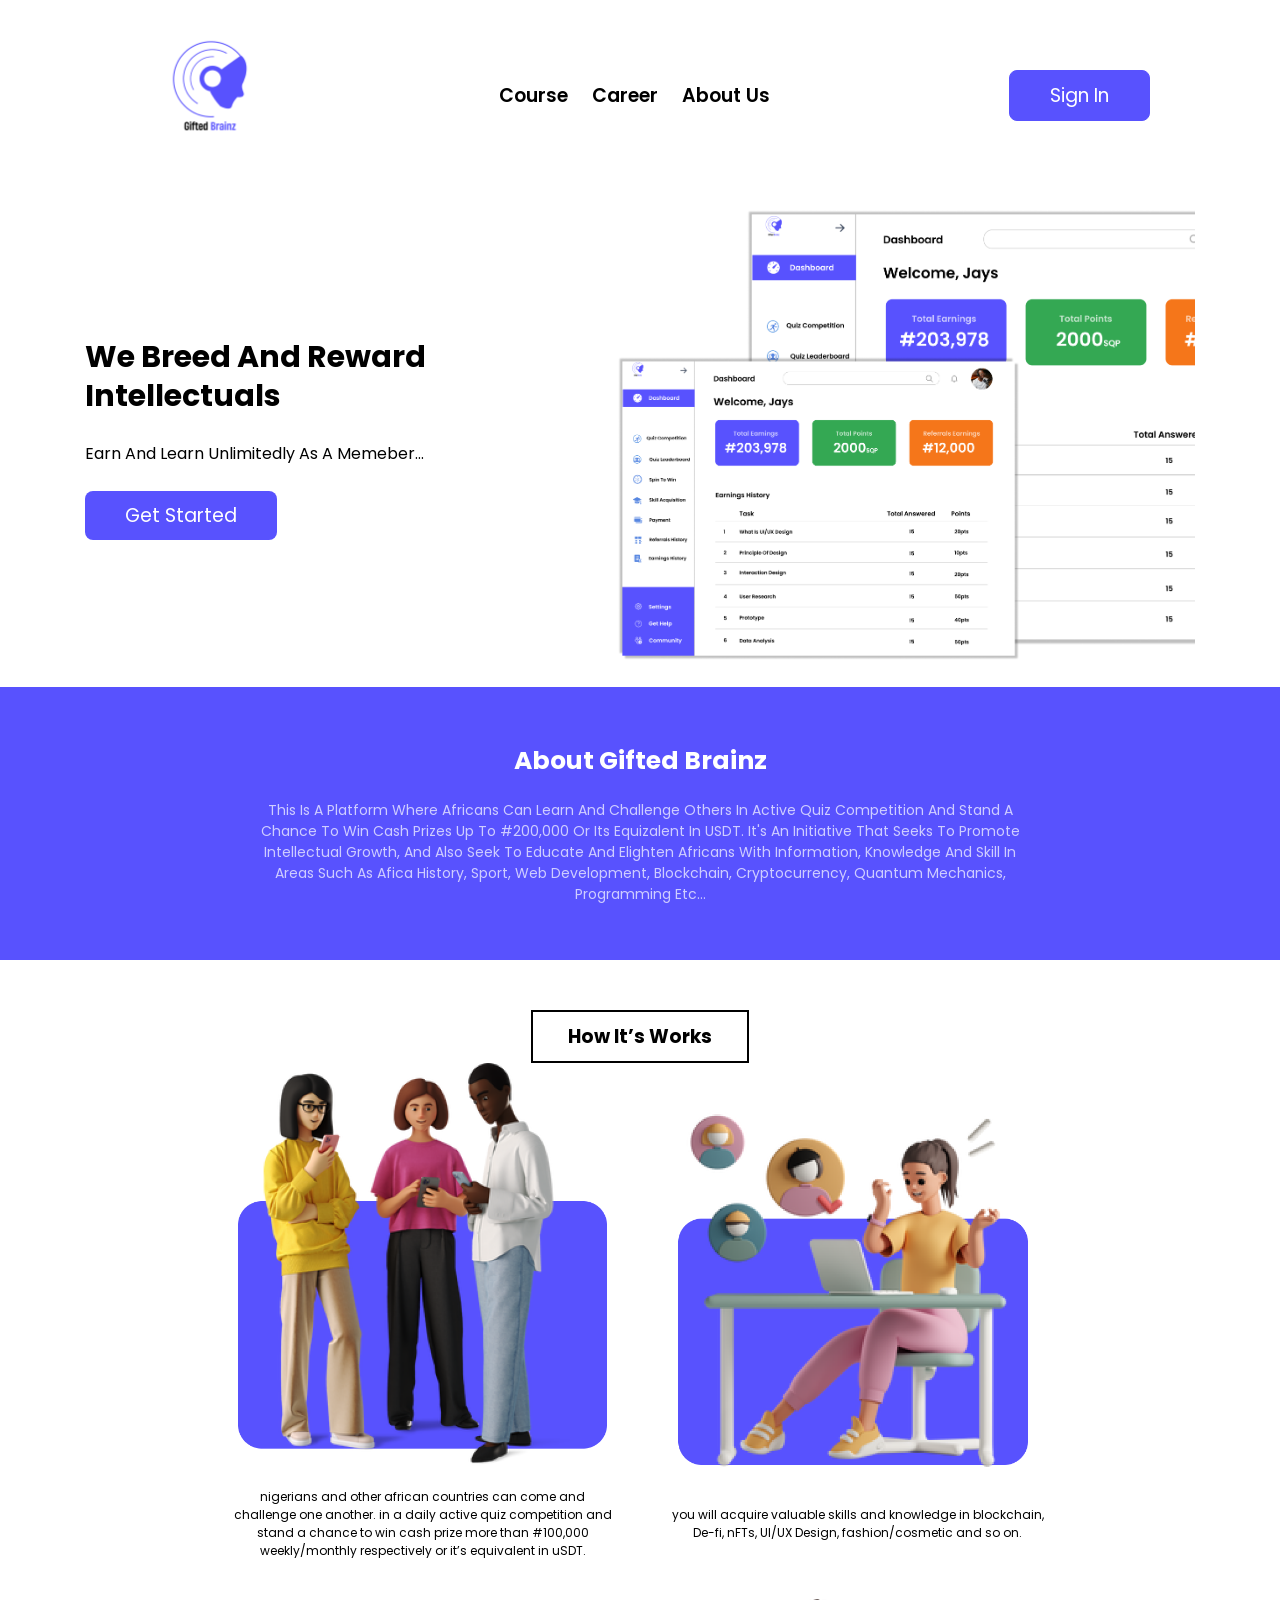
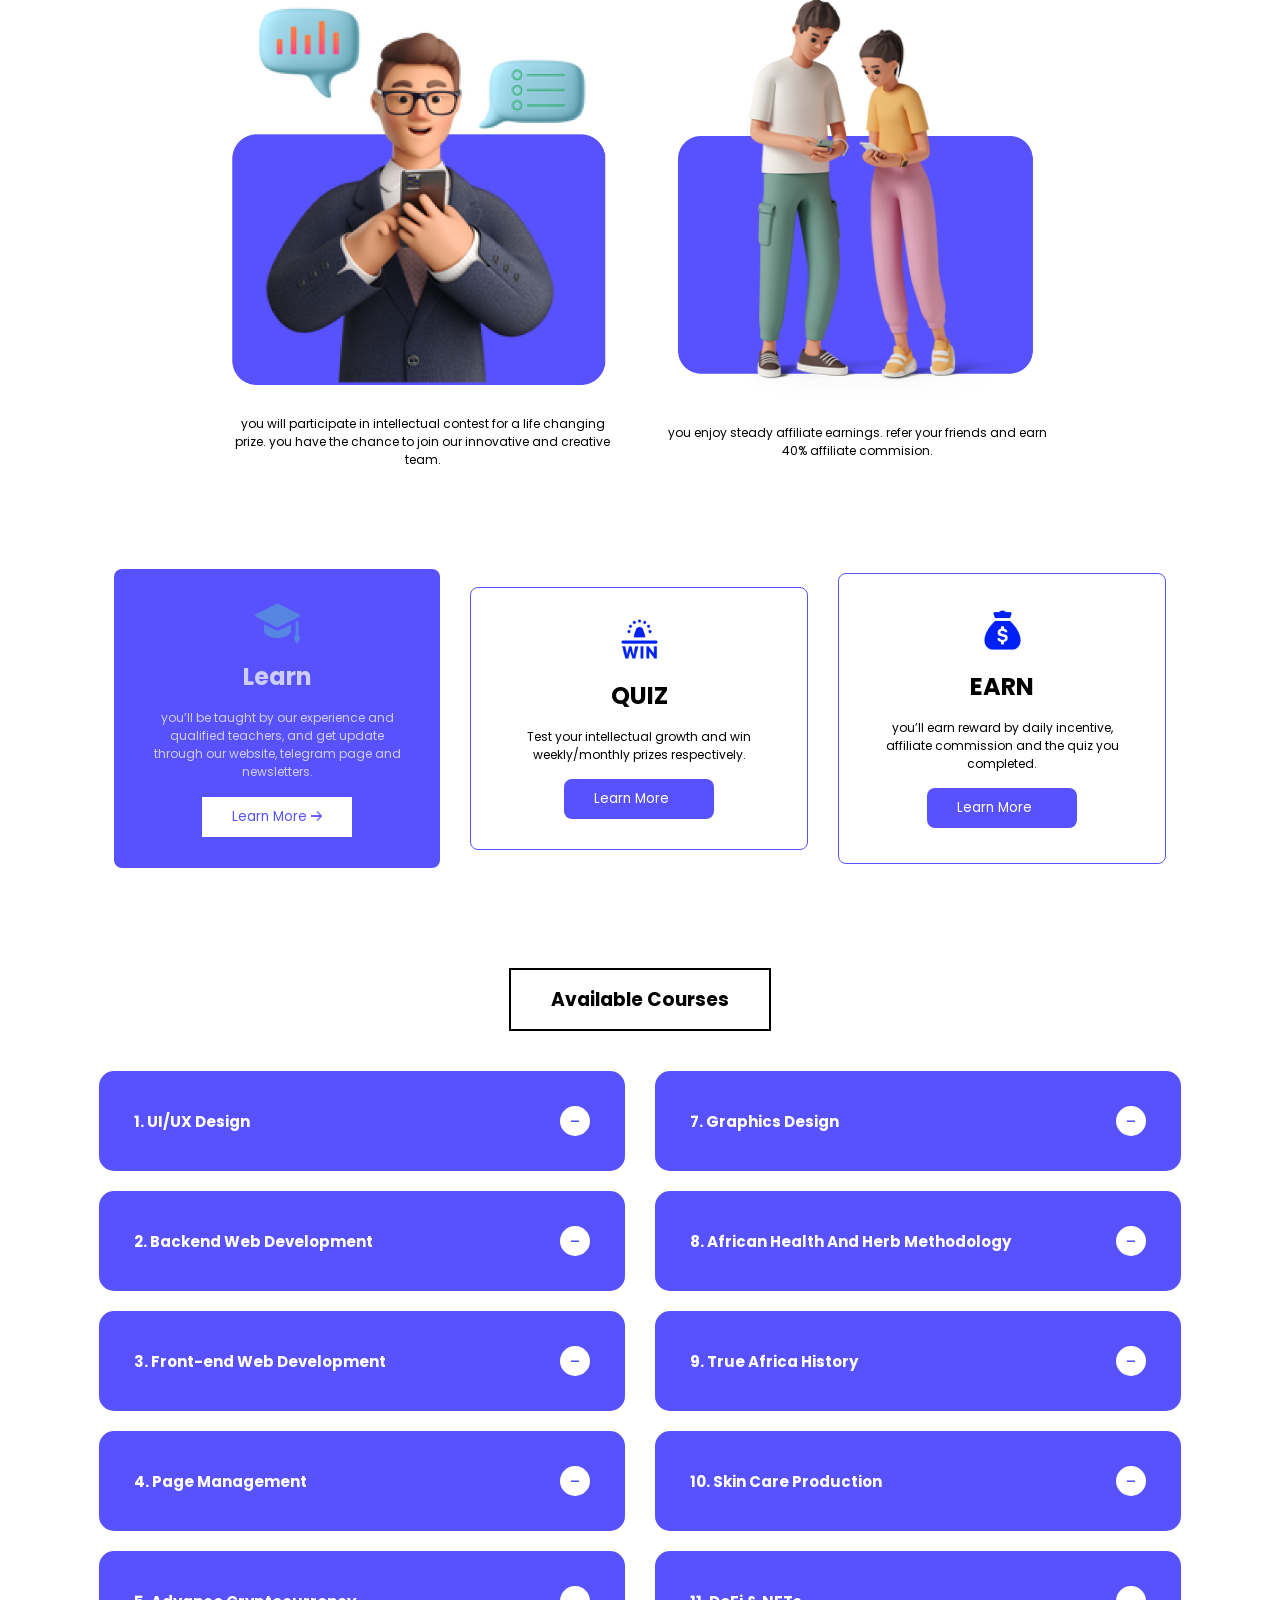
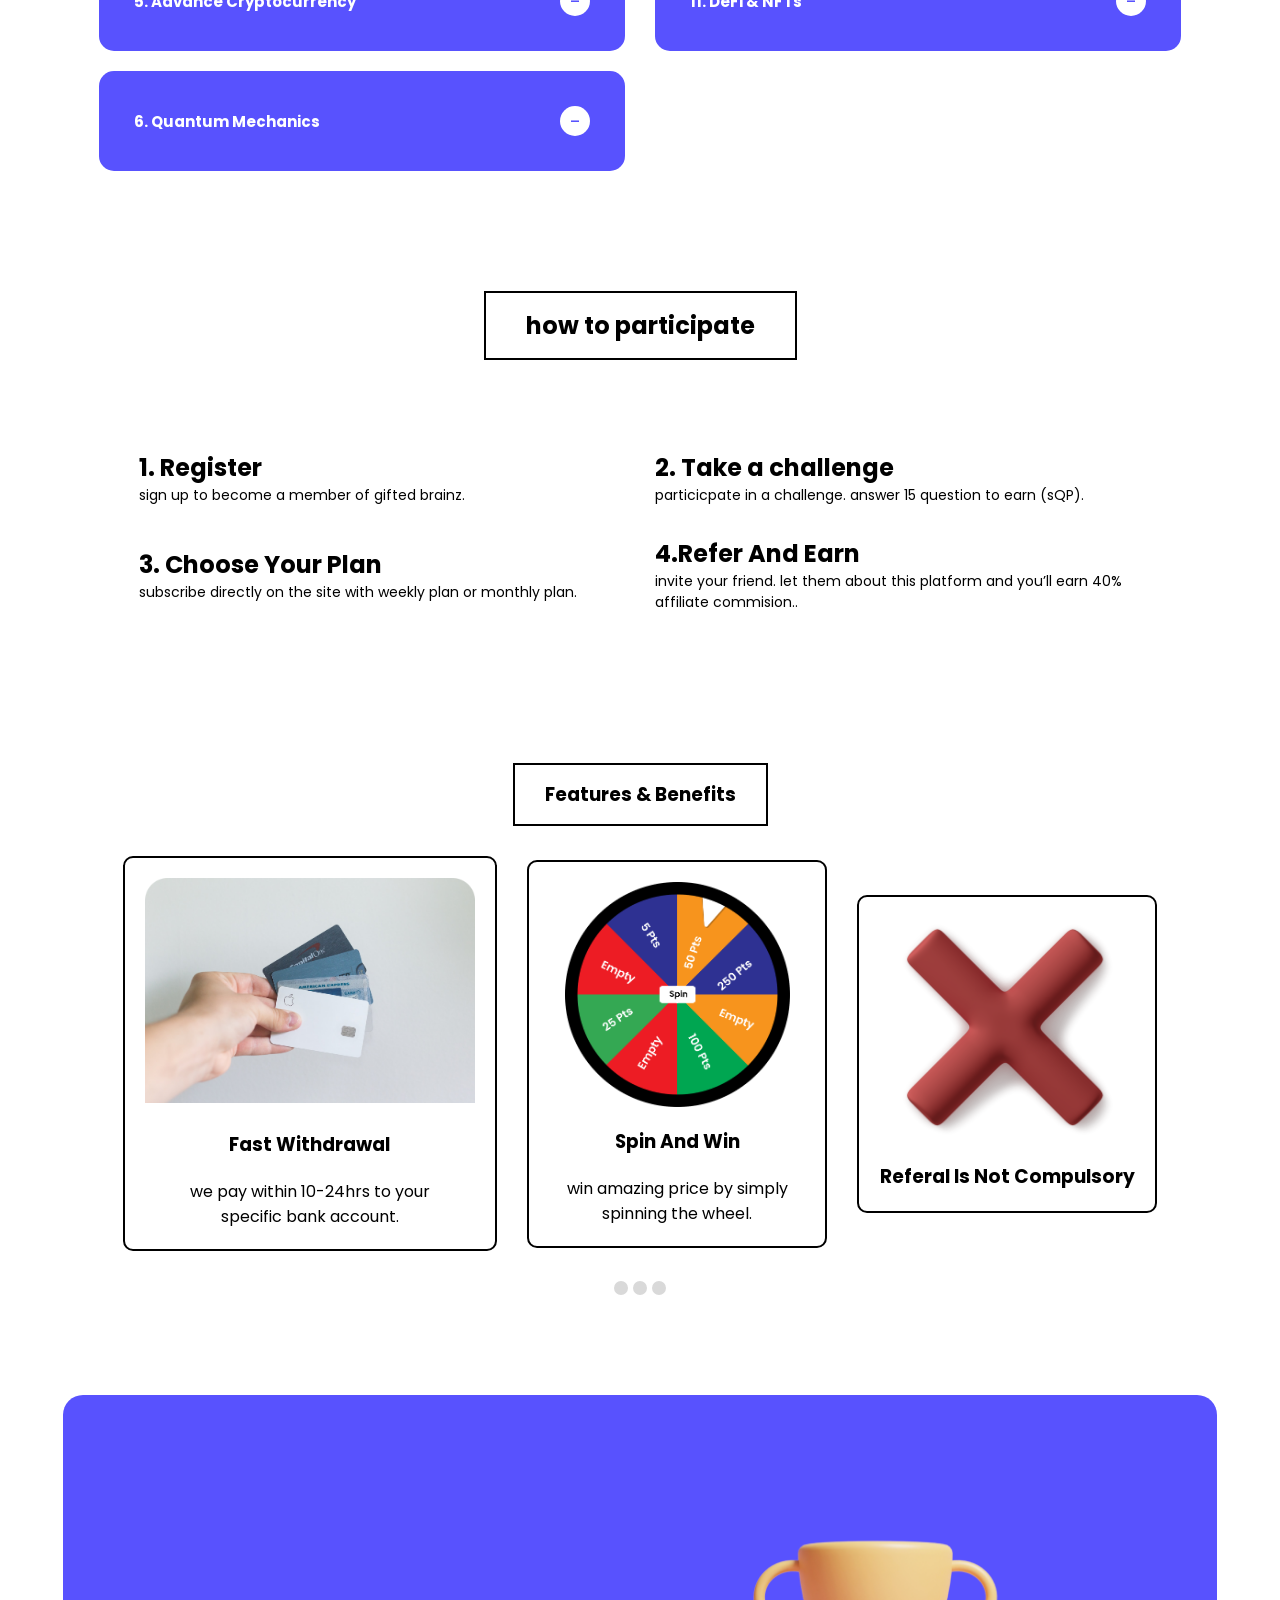
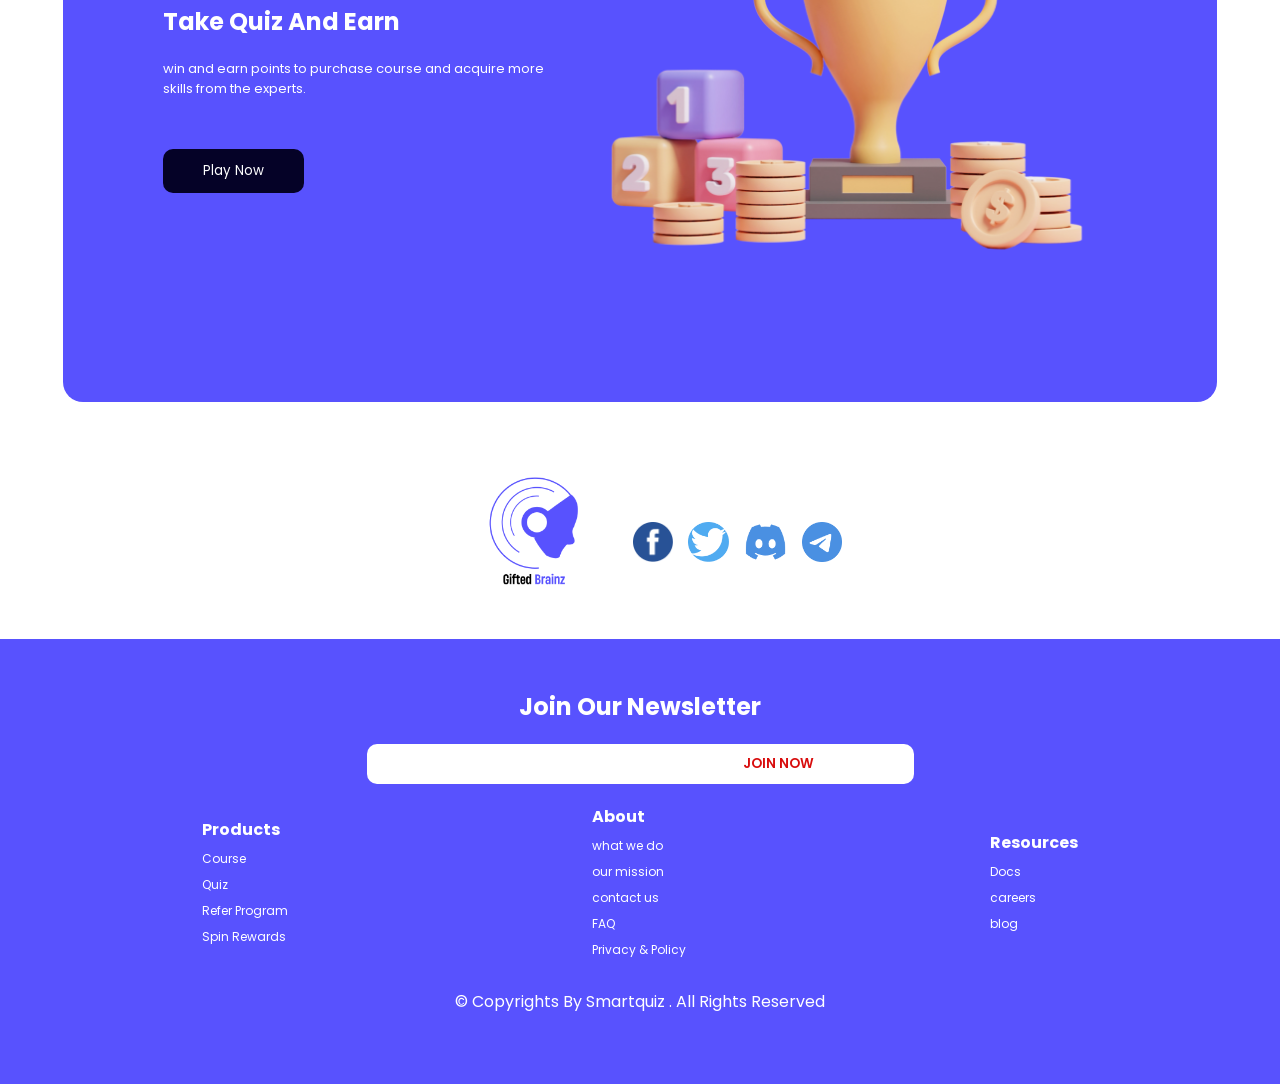
<file: GiftedBraiz/index.html>
<!DOCTYPE html>
<html lang="en">
<head>
    <meta charset="UTF-8">
    <meta name="viewport" content="width=device-width, initial-scale=1.0">
    <title>Landing Page</title>
    <link rel="preconnect" href="https://fonts.googleapis.com">
    <link rel="preconnect" href="https://fonts.gstatic.com" crossorigin>
    <link href="https://fonts.googleapis.com/css2?family=Poppins:wght@300;400;500;600;700&display=swap" rel="stylesheet">
    <link rel="stylesheet" href="https://cdnjs.cloudflare.com/ajax/libs/font-awesome/5.15.3/css/all.min.css" integrity="sha384-mQ93GR66B00ZXjt0YO5KlohRA5SYti1z9z+UMU/70FFII1Rab6IfM5FIIJ5Pb6Y" crossorigin="anonymous">

    <link rel="stylesheet" href="style.css">
</head>
<body>
    <div class="nav">
        <img src="../Images/Gifted-logo.png" alt="gifted Brainz">
        <ul>
            <li><a href="">course</a></li>
            <li><a href="">career</a></li>
            <li><a href="">about us</a></li>  
        </ul>
        <div>
            <button class="sign-in">Sign In</button>
        </div>
        <button onclick="clickMe()" class="burger">
            <div class="line"></div>
            <div class="line"></div>
            <div class="line"></div>
        </button>
    </div>
    <div class="menu">
        <ul>
            <li><a href="">course</a></li>
            <li><a href="">career</a></li>
            <li><a href="">about us</a></li>  
        </ul>
        <div>
            <button>Sign In</button>
        </div>
    </div>
    <!-- === Hero ==== -->
    <section class="hero">
        <div class="hero-flex">
            <div class="breed">
                <h2>we breed and reward intellectuals</h2>
                <p>earn and learn unlimitedly as a memeber...</p>
                <div>
                    <button>Get Started</button>
                </div>
            </div>
            <div class="breed-pic">
                <img src="../Images//Herro-image.png" alt="">
            </div>
        </div>
    </section>
    <!-- ==== About ==== -->
    <section class="about">
        <div class="gifted">
            <h2>about gifted brainz</h2>
            <p>
                this is a platform where Africans can learn and challenge others in active Quiz competition and stand a chance to win cash prizes up to #200,000 or its Equizalent in USDT. It's an initiative that seeks to promote intellectual growth, and also seek to educate and elighten Africans with information, knowledge and skill in areas such as Afica History, Sport, Web Development, Blockchain, Cryptocurrency, Quantum mechanics, programming etc...
            </p>
        </div>
    </section>
    <!-- === About end ===- -->
    <!-- --===== How It Works =====- -->
    <section class="work">
            <div>
                <h3 class="how">how it’s works</h3>
            </div>
            <div class="work-flex">
                <div class="work-1">
                    <img src="../Images/work 1.png" alt="">
                    <p>
                        nigerians and other african countries can come and challenge one another. in a daily active quiz competition and stand a chance to win cash prize more than #100,000 weekly/monthly respectively or it’s equivalent in uSDT.
                    </p>
                </div>
                <div class="work-2">
                    <img src="../Images/work 2.png" alt="">
                    <p>
                        you will acquire valuable skills and knowledge in blockchain, De-fi, nFTs, UI/UX Design, fashion/cosmetic and so on.
                    </p>
                </div>
                <div class="work-3">
                    <img src="../Images/work3.png" alt="">
                    <p>
                        you will participate in intellectual contest for a life changing prize. you have the chance to join our innovative and creative team.
                    </p>
                </div>    
                <div class="work-4">
                     <img src="../Images/work4.png" alt="">
                    <p>
                        you enjoy steady affiliate earnings. refer your friends and earn 40% affiliate commision.
                    </p>
                 </div>
            </div>
    </section>
    <!-- --===== How It Works End =====- -->
    <!-- ==== box start ==== -->
    <section class="learn">
        <div class="learn-box">
        <div class="box">
            <div class="box-1">
                <img src="../Images/Graduation Cap.png" alt="">
                <h2>Learn</h2>
                <p> you’ll be taught by our experience and qualified teachers, and get update through our website, telegram page and newsletters.</p>
                 <button class="more-1">Learn More <img src="../Images/Arrow 4 (1).png" alt=""></button>
            </div>
            <div class="box-2">
                <img src="../Images//Win.png" alt="">
                <h2>QUIZ</h2>
                <p>Test your intellectual growth and win weekly/monthly prizes respectively.</p>
                <button class="more-2">Learn More <img src="../Images/Arrow 4 (1).png" alt=""></button>
            </div>
            <div class="box-3">
                <img src="../Images/Money Bag.png" alt="">
                <h2>EARN</h2>
                <p>you’ll earn reward by daily incentive, affiliate commission and the quiz you completed.</p>
                <button class="more-3">Learn More <img src="../Images//Arrow 4 (1).png" alt=""></button>
            </div>
        </div>
        </div>
    </section>
    <!-- ===== Box end ===== -->
    <!-- === Available start ==== -->
    <section class="Available">
        <div>
            <h3 class="course">Available Courses</h3>
        </div>
        <div class="all-acc">
            <div class="first-acc">
                <div class="acc-flex">
                    <div class="accordion">
                        <h3>1. UI/UX Design</h3>
                        <button class="toggle-btn">-</button>
                        <!-- <img src="../Images/Minus.png" alt=""> -->
                    </div>
                    <div class="panel">
                        you’ll be taught by our experience and qualified teachers, and get update through our website, telegram page and newsletters.
                    </div> 
                </div>
               <div class="acc-flex">
                    <div class="accordion">
                        <h3>2. Backend Web Development</h3>
                        <!-- <img src="../Images/Minus.png" alt=""> -->
                        <button class="toggle-btn">-</button>

                    </div>
                    <div class="panel">
                        you’ll be taught by our experience and qualified teachers, and get update through our website, telegram page and newsletters.
                    </div> 
                </div>
                <div class="acc-flex">
                    <div class="accordion">
                        <h3>3. Front-end Web Development</h3>
                        <!-- <img src="../Images/Minus.png" alt=""> -->
                        <button class="toggle-btn">-</button>
                    </div>
                    <div class="panel">
                        you’ll be taught by our experience and qualified teachers, and get update through our website, telegram page and newsletters.
                    </div> 
                </div>
                <div class="acc-flex">
                    <div class="accordion">
                        <h3>4. Page Management</h3>
                        <!-- <img src="../Images/Minus.png" alt=""> -->
                        <button class="toggle-btn">-</button>

                    </div>
                    <div class="panel">
                        you’ll be taught by our experience and qualified teachers, and get update through our website, telegram page and newsletters.
                    </div> 
                </div>
                <div class="acc-flex">
                    <div class="accordion">
                        <h3>5. Advance Cryptocurrency</h3>
                        <!-- <img  src="../Images/Minus.png" alt=""> -->
                        <button class="toggle-btn">-</button>

                    </div>
                    <div class="panel">
                        you’ll be taught by our experience and qualified teachers, and get update through our website, telegram page and newsletters.
                    </div> 
                </div>
                <div class="acc-flex">
                    <div class="accordion">
                        <h3>6. Quantum Mechanics</h3>
                        <!-- <img src="../Images/Minus.png" alt=""> -->
                        <button class="toggle-btn">-</button>

                    </div>
                    <div class="panel">
                        you’ll be taught by our experience and qualified teachers, and get update through our website, telegram page and newsletters.
                    </div> 
                </div>
            </div>
            <div class="second-acc">
                <div class="acc-flex">
                    <div class="accordion">
                        <h3>7. Graphics Design</h3>
                        <!-- <img src="../Images/Minus.png" alt=""> -->
                        <button class="toggle-btn">-</button>

                    </div>
                    <div class="panel">
                        you’ll be taught by our experience and qualified teachers, and get update through our website, telegram page and newsletters.
                    </div> 
                </div>
                <div class="acc-flex">
                    <div class="accordion">
                        <h3>8. African Health And Herb Methodology</h3>
                        <!-- <img src="../Images/Minus.png" alt=""> -->
                        <button class="toggle-btn">-</button>

                    </div>
                    <div class="panel">
                        you’ll be taught by our experience and qualified teachers, and get update through our website, telegram page and newsletters.
                    </div> 
                </div>
                <div class="acc-flex">
                    <div class="accordion">
                        <h3>9. True Africa History</h3>
                        <!-- <img src="../Images/Minus.png" alt=""> -->
                        <button class="toggle-btn">-</button>

                    </div>
                    <div class="panel">
                        you’ll be taught by our experience and qualified teachers, and get update through our website, telegram page and newsletters.
                    </div> 
                </div>
                <div class="acc-flex">
                    <div class="accordion">
                        <h3>10. Skin Care Production</h3>
                        <!-- <img src="../Images/Minus.png" alt=""> -->
                        <button class="toggle-btn">-</button>

                    </div>
                    <div class="panel">
                        you’ll be taught by our experience and qualified teachers, and get update through our website, telegram page and newsletters.
                    </div> 
                </div>
                <div class="acc-flex">
                    <div class="accordion">
                        <h3>11. DeFi & NFTs</h3>
                        <!-- <img src="../Images/Minus.png" alt=""> -->
                        <button class="toggle-btn">-</button>

                    </div>
                    <div class="panel">
                        you’ll be taught by our experience and qualified teachers, and get update through our website, telegram page and newsletters.
                    </div> 
                </div>
            </div>
        </div>
    </section>
<!-- ==== participate ====-- -->
<section class="all-part">
    <div class="how-to">
        <h2>how to participate</h2>
    </div>
    <div class="part-1">
        <div class="register">
            <h2>1. Register</h2>
            <p>sign up to become a member of gifted brainz.</p>
        </div>
        <div class="take">
            <h2>2. Take a challenge</h2>
            <p>particicpate in a challenge. answer 15 question to earn (sQP).</p>
        </div>
   
    <!-- <div class="part-2"> -->
        <div class="choose">
            <h2>3. Choose Your Plan</h2>
            <p>subscribe directly on the site with weekly plan or monthly plan. </p>
        </div>
        <div class="refer">
            <h2>4.Refer And Earn</h2>
            <p>invite your friend. let them about this platform and you’ll earn 40% affiliate commision..</p>
        </div>
    </div>
    <!-- </div> -->
</section>
<!-- === Features ===- -->
<section class="features">
    <div>
        <h3 class="feat">Features & Benefits</h3>
    </div>
    <div class="flex-features">
        <div class="fast">
            <div class="fast-image">
                <img src="../Images//cards.png" alt="">
            </div>
            <h3>Fast Withdrawal</h3>
            <p>we pay within 10-24hrs to your specific bank account.</p>
        </div>
        <div class="spin">
            <img src="../Images/spin.png" alt="">
            <h3>Spin And Win</h3>
            <p>win amazing price by simply spinning the wheel.</p>
        </div>
        <div class="referal">
            <img src="../Images/harmburger.png" alt="">
            <h3>Referal Is Not Compulsory</h3>
            <!-- <p>we pay within 10-24hrs to your specific bank account.</p> -->
        </div>
       
    </div>
    <div class="slide">
        <div onclick="slide-1()" class="dot"></div>
        <div onclick="slide-2()" class="dot"></div>
        <div onclick="slide-3()" class="dot"></div>
    </div>
</section>
<!-- ===== Take Quiz ===== -->
<section class="take-quiz">
    <div class="take-box">
        <!-- <div class="point"></div> -->
        <div class="point">
            <h2>Take Quiz And Earn</h2>
            <p>win and earn points to purchase course and acquire more skills from the experts.</p>
             <div><button>Play Now</button></div>
        </div>
        <div class="winner">
            <img src="../Images/winner-award-1.png" alt="">
        </div>
    </div>
</section>
    <!-- === media === -->
    <div class="media">
        <div class="gift-logo"><img src="../Images/Gifted-Brainz-PNG.png" alt=""></div>
        <div><img src="../Images/facebook.png" alt=""></div>
        <div><img src="../Images/twitter.png" alt=""></div>
        <div><img src="../Images/discord.png" alt=""></div>
        <div><img src="../Images/telegram.png" alt=""></div>
    </div>

<!-- ==== Footer ====-- -->
<footer>
    <div>
        <div class="join-now">
            <h2>Join Our Newsletter</h2>
            <div class="flex-join">
                <input type="text">
                <button>JOIN NOW</button>
            </div>
        </div>
        <div class="flex-list">
            <div class="product">
                <h4>Products</h4>
                <p>Course</p>
                <p>Quiz</p>
                <p>Refer Program</p>
                <p>Spin Rewards</p>
            </div>
            <div class="About">
                <h4>About</h4>
                <p>what we do</p>
                <p>our mission</p>
                <p>contact us</p>
                <p>FAQ</p>
                <p>Privacy & Policy</p>
            </div>
            <div class="Resources">
                <h4>Resources</h4>
                <p>Docs</p>
                <p>careers</p>
                <p>blog</p>
            </div>
        </div>
        
    </div>
    <p class="copy">&copy; Copyrights By Smartquiz . All Rights Reserved</p>
</footer>
    <script src="script.js"></script>
</body>
</html>
</file>
<file: GiftedBraiz/style.css>
*{
    padding: 0;
    margin: 0;
    box-sizing: border-box;
    font-family: 'Poppins', sans-serif;
}

body{
    height: 100vh;
    width: 100%;
}
/* --=== Nav ===-- */
.nav{
    display: flex;
    flex-direction: row;
    justify-content: space-around;
    align-items: center;
    /* font-family: poppins; */
    font-family: 'Poppins', sans-serif;
    padding: 20px;
    text-transform: capitalize;

}
.nav li{
    list-style: none;
    display: inline;
    margin-right: 20px;
}
.nav li a{
    text-decoration: none;
    color: #000000;
    font-size: 19px;
    font-weight: 600;
    
}
.sign-in{
    padding: 10px 40px;
    color: #ffffff;
    background-color: #5852FE;
    border: none;
    border-radius: 8px;
    font-size: 19px;
    cursor: pointer;
    transition-duration: 1s;
    border: 1px solid #5852FE;
    &:hover{
        background-color: transparent;
        color: #5852FE;
    }
}
.nav img{
    height: 150px;
}
.burger{
    border: none;
    background-color: transparent;
    display: none;
}
.line{
    background-color: #5852FE;
    height: 2.5px;
    width: 19px;
    margin-top: 4px;
}
.menu{
    display: none;
}



/* --=== Nav End ===-- */

/* --=== Hero Start */
.hero{
    width: 100%;
    /* font-family: poppins; */
}
.hero-flex{
    display: flex;
    flex-direction: row;
    justify-content: space-around;
    align-items: center;
    gap: 20px;
    padding: 20px;

}

.breed{
    display: flex;
    flex-direction: column;
    gap: 25px;

}
.breed h2{
    font-size: 30px;
    font-weight: 700;
    width: 30vw;
    text-transform: capitalize;
    line-height: 1.3;
}
.breed p{
    color: #000000;
    text-transform: capitalize;
}
.breed-pic img{
    height: 50vh;
    font-size: 15px;
    text-transform: capitalize;
}
.breed button{
    padding: 10px 40px;
    background-color: #5852FE;
    color: #ffffff;
    border: none;
    border-radius: 8px;
    font-size: 19px;

}
/* --==== Hero End =====-- */
/* -==== About Start ====-- */
.about{
    width: 100%;
    background-color:  #5852FE;
    color: #FFFFFF;
    text-transform: capitalize;
}
.gifted{
    display: flex;
    justify-content: center;
    align-items: center;
    flex-direction: column;
    padding: 55px;
    gap: 20px;
}
.gifted h2{
    font-size: 25px;
}
.gifted p {
    color: #FFFFFFB5;
    font-size: 14px;
    width: 60vw;
    text-align: center;
    /* font-family: poppins; */
}

/* -==== About Start End ====-- */
/* --==== How it works ====-- */
.work{
    width: 100%;
    padding: 50px;
    display: flex;
    flex-direction: column;
    align-items: center;
    justify-content: center;
}
.how {
    /* text-align: center; */
    text-transform: capitalize;
     display: flex;
    justify-content: center;
    align-items: center; 
    padding: 10px 35px;
    border: none;
    border: 2px solid black;
   
}
.work-flex img{
    height: 45Vh;
}
.work-flex{
    display: grid;
    grid-template-columns: 2fr 2fr;
    justify-content: center;
    align-items: center;
    gap: 30px;
    /* padding: 20px; */
}
.work-flex p{
    font-size: 12px;
    color: #000000;
    text-align: center;
    width: 30vw;
    margin-top: 20px;
}
.work-1{
    display: flex;
    flex-direction: column;
    justify-content: center;
    align-items: center;
    /* gap: 10px; */
}
.work-2{
    display: flex;
    flex-direction: column;
    justify-content: center;
    align-items: center;
    /* gap: -20px; */
    
}
.work-2 img{
    /* margin-bottom: 25px; */
}
.work-3{
    display: flex;
    flex-direction: column;
    justify-content: center;
    align-items: center;
}
.work-4{
    display: flex;
    flex-direction: column;
    justify-content: center;
    align-items: center;
}

/* --=== box start ===-- */
.learn{
    width: 100%;
    display: flex;
    flex-direction: column;
    justify-content: center;
    align-items: center;
    padding: 50px;
}
.learn-box .box{
    display: flex;
    flex-direction: row;
    justify-content: center;
    align-items: center;
    gap: 30px;
}
.box{
    display: flex;
    flex-direction: row;
    justify-content: center;
    align-items: center;
}
.box img{
    height: 5vh;

}
.box div{
    display: flex;
    flex-direction: column;
    justify-content: center;
    align-items: center;
    gap: 15px;
    /* padding: 20px; */
    /* border: 1px solid black; */
}
.box p{
    font-size: 12px;
    text-align: center;
    width: 20vw;
    
}
.box-1{
    background-color: #5852FE;
    color:  #FFFFFFB5;
    border: none;
    border-radius: 8px;
    padding: 30px 35px ;
}
.more-1 img{
    height: 10px;
    background-color: transparent;
}
.more-2 img{
    height: 10px;
}.more-3 img{
    height: 10px;
}
.box-2{
    /* background-color: #5852FE; */
    color:  #000000;
    border: none;
    border: 1px solid #5852FE;
    border-radius: 8px;
    padding: 30px 40px ;
}
.box-h2{
    color: #ffffff;
}
.box-2 h2{
    color: #000000;
}
.box-3 h2{
    color: #000000;
}
.box-3{
    /* background-color: ; */
    color:  #000000;
    border: none;
    border-radius: 8px;
    padding: 35px ;
    border: none;
    border: 1px solid #5852FE;
}
.more-1{
    padding: 10px 30px;
    background: #ffff;
    color: #5852FE;
    border:1px solid #5852FE;
    /* &:hover{
        background-color: transparent;
        color: #5852FE;
        transition: 2s;
    }
    border-radius: 5px; */

}
.more-2{
    padding: 10px 30px;
    background-color: #5852FE;
    color: #ffffff;
    border: none;
    border-radius: 8px;
    border: #5852FE;

}
.more-3{
    padding: 10px 30px;
    background-color: #5852FE;
    color: #ffffff;
    border: none;
    border-radius: 8px;
    border: #5852FE;
}
/* --== Available start ==--*/
.Available{
    display: flex;
    flex-direction: column;
    justify-content: center;
    align-items: center;
    width: 100%;
    padding: 50px;
    gap: 20px;
}
.course{
    display: flex;
    flex-direction: column;
    justify-content: center;
    align-items: center;
    padding: 15px 40px;
    border: none;
    border: 2px solid black;

}
.panel{
    display: none;
    font-size: 12px;
    width: 35vw;
    text-align: center;

}

.acc-flex{
    display: flex;
    flex-direction: column;
    justify-content: center;
    background-color: #5852FE;
    padding: 20px;
    cursor: pointer;
    color: #FFFFFF;
    /* width: 40vw; */
    border-radius: 15px;

}
.accordion{
    display: flex;
    flex-direction: row;
    justify-content: space-between;
    align-items: center;
    width: 38vw;
    padding: 15px;
    gap: 20px;

}

.accordion h3{
    font-size: 15px;
}
.all-acc{
    display: flex;
    flex-direction: row;
    justify-content: space-between;
    gap: 30px;
    padding: 20px;
    
}
.first-acc{
    display: flex;
    flex-direction: column;
    /* justify-content: space-between; */
    gap: 20px;
}
.second-acc{
    display: flex;
    flex-direction: column;
    /* justify-content: space-between; */
    gap: 20px;
}

.toggle-btn{
    height: 30px;
    width: 30px;
    border-radius: 15px;
    border: none;
    cursor: pointer;
    color: #5852FE;
    font-size: 20px;
    background-color: white;
}

/* --==== How to participate ==--- */
.all-part{
    width: 100%;
    padding: 50px;
    display: flex;
    flex-direction: column;
    justify-content: center;
    align-items: center;
    gap: 40px;
}
.how-to{
    display: flex;
    flex-direction: column;
    justify-content: center;
    align-items: center;
    padding: 15px 40px;
    border: none;
    border: 2px solid black;
    /* width: 20vw; */
}

.part-1{
   display: grid;
   grid-template-columns: 1fr 1fr;
   align-items: center;
   justify-content: center;
   gap: 30px;
   padding: 50px;
}
.part-1 p{
    width: 38vw;
    font-size: 14px;
}

/* --=== faetures ==-- */
.features{
    width: 100%;
    display: flex;
    flex-direction: column;
    justify-content: center;
    align-items: center;
    padding: 50px;
    gap: 30px;
}
.feat{
    display: flex;
    flex-direction: column;
    justify-content: center;
    align-items: center;
    padding: 15px 30px;
    border: none;
    border: 2px solid black;
}
.flex-features{
    display: flex;
    flex-direction: row;
    justify-content: center;
    align-items: center;
    gap: 30px;
}
.flex-features img{
    height: 25vh;
}
.flex-features p{
    text-align: center;
    width: 25vw;
}

.flex-features p{
    width: 20vw;
}
.fast{
    display: flex;
    flex-direction: column;
    justify-content: center;
    align-items: center;
    gap: 20px;
    padding: 20px;
    border: none;
    border: 2px solid black;
    border-radius: 10px;
}
.spin{
    display: flex;
    flex-direction: column;
    justify-content: center;
    align-items: center;
    gap: 20px;
    padding: 20px;
    border: none;
    border: 2px solid black;
    border-radius: 10px;

}
.referal{
    display: flex;
    flex-direction: column;
    justify-content: center;
    align-items: center;
    gap: 20px;
    padding: 20px;
    border: none;
    border: 2px solid black;
    border-radius: 10px;

}
.referal h3{
    text-align: center;
    width: 20vw;
}
.slide{
    display: flex;
    flex-direction: row;
    justify-content: center;
    align-items: center;
    gap: 5px;
}
.dot{
    height: 14px;
    width: 14px;
    background-color: #D9D9D9;
    border-radius: 7px;
    /* gap: 20px; */
}
/* ---==== Take qUIZ ====---- */
.take-quiz{
    display: flex;
    flex-direction: column;
    justify-content: center;
    align-items: center;
    padding: 50px;
}
.take-box{
    display: flex;
    flex-direction: row;
    justify-content: center;
    align-items: center;
    gap: 30px;   
    padding: 30px 100px;
    background-color: #5852FE;
    color: #ffffff;
    border-radius: 20px;
}
.point{
    display: flex;
    flex-direction: column;
    justify-content: center;
    gap: 20px;
    
}
.point button{
    margin-top: 30px;
    padding: 12px 40px;
    background-color: #050227;
    color: #FFFFFF;
    border: none;
    border-radius: 10px;

}
.point p{
    width: 30vw;
    font-size: 13px;
    color: #FFFFFF;
}
.winner img{
    height: 60vh;
}
.media{
    display: flex;
    flex-direction: row;
    justify-content: center;
    align-items: center;
    /* padding: 20px; */
    gap: 15px;
}
.media .gift-logo img{
    height: 20vh;
}
.media img{
    height: 40px;
}
/* --==== Footer =====-- */
footer{
    display: flex;
    flex-direction: column;
    gap: 30px;
    width: 100%;
    background-color: #5852FE;
    padding: 50px;
    color: #ffffff;
}
.join-now{
    display: flex;
    flex-direction: column;
    justify-content: center;
    align-items: center;
    gap: 20px;

}
.flex-join{
    display: flex;
    flex-direction: row;
    justify-content: space-between;
    align-items: center;
    background-color: #FFFFFF;
    padding: 10px 100px;
    border-radius: 10px;
    margin-bottom: 20px;
    gap: 20px;
    
}
.flex-join input{
    border: none;
    outline: none;
    width: 20vw;
}
.flex-join button{
   border: none;
   background-color: #FFFFFF;
   color: #D80D0D;
   font-weight: 600;
}
.flex-list{
    display: flex;
    flex-direction: row;
    justify-content: space-around;
    align-items: center;
    /* gap: 20px; */
}
.flex-list p {
    font-size: 12px;
    color: #FFFFFF;
    margin-top: 8px;
}
.copy{
    margin-bottom: 20px;
    text-align: center;
}






@media screen and (max-width: 950px){
    .burger{
        display: block;
    }
    .nav li, .sign-in{
        display: none;
    }
    .menu{
        /* display: flex; */
        flex-direction: column;
        justify-content: center;
        align-items: center;
        height: 50vh;
        margin-top: 20px;
        background-color: #5852FE;
        justify-content: center;
        align-items: center; 
        
    }
    .menu button{
        padding: 10px 30px;
        border: none;
        background-color: #FFFFFF ;
        color: #5852FE;
        border-radius: 8px;
    }
     .menu li{
        list-style: none;
        align-items: center;
    }
    .menu li a{
        text-decoration: none;
        color: #000000;
        font-size: 25px;
    }
    
    .toggle{
        display: flex;
    } 
    /* --=== Hero ===-- */
    .hero{
        padding: 50px;
    }
    .hero-flex{
        flex-direction: column-reverse;
    }
    .breed h2{
        width: 60vw;
    }
    .breed-pic img{
        /* height: 60vh; */
    }
    /* -==== How it works ===-- */
    .work-flex img{
        height: 30Vh;
    }
    .work-flex p{
        width: 35vw;
    }
    /* --=== box ====---  */
    .learn{
        padding: 10px 50px;
    }
    .box div{

    }
    .box-1{
        background-color: #5852FE;
        color:  #FFFFFFB5;
        border: none;
        border-radius: 8px;
        padding: 30px 35px ;
    }
    .take-box{
        flex-direction: column-reverse;
    }
    .point p{
        width: 50vw;
    }
    
    
    
}

@media screen and (max-width: 768px){
    .nav{
        padding: 0px 20px;
    }
    
    .breed-pic img{
        height: 35vh;
    }
    .gifted p{
        width: 80vw;
    }
    .how{
        margin-bottom: 20px;
    }
    .work-flex{
        display: flex;
        flex-direction: column;
        justify-content: center;
        align-items: center;
        gap: 20px;
        
    }
    .work-flex p{
        width: 60vw;
    }
    .learn .box {
        flex-direction: column;
    }
    .box p{
        width: 35vw;
    }
    .all-acc{
        flex-direction: column;
    }
    .flex-features{
        flex-direction: column;
    }
    .flex-list{
        /* flex-direction: column; */
    }
    .winner img{
        height: 45vh;
    }
    .media .gift-logo img{
        height: 15vh;
    }
    .media img{
        height: 30px;
    }
    .flex-features p{
        width: 55vw;
    }
    .fast{
        gap: 20px;
        padding: 20px;
    }
    .spin{
        padding: 40px;
    
    }
    .referal{
        gap: 20px;
        padding: 40px;
       
    
    }
    .accordion{
        width: 80vw;
        padding: 10px;
        gap: 20px;
    
    }
    .panel{
        width: 70vw;
    }
    
}
</file>
